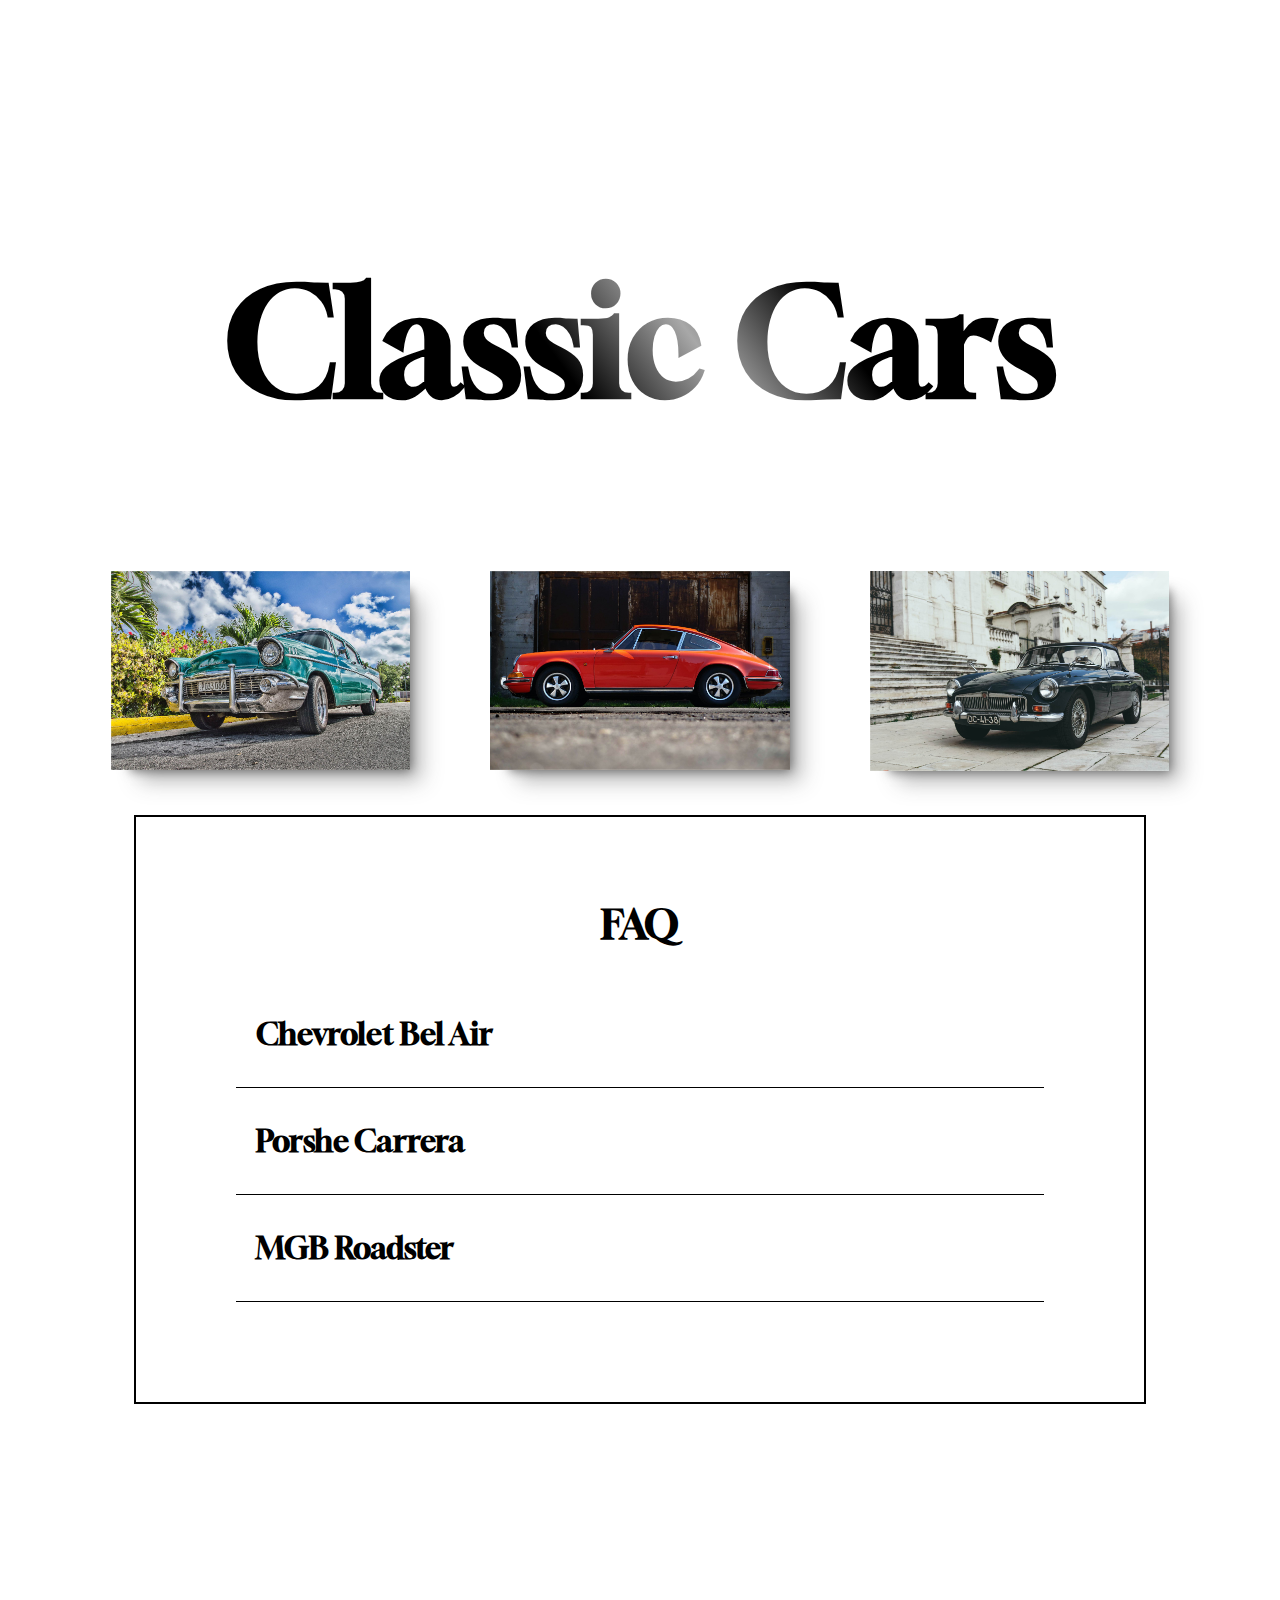
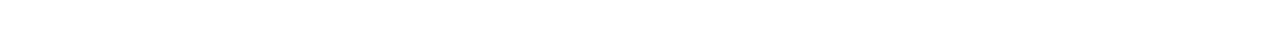
<file: index.html>
<!DOCTYPE html>
<html lang="en">

<head>
  <meta charset="utf-8">
  <title>JQuery Basics</title>
  <link rel="stylesheet" href="style.css">
  <script src="https://code.jquery.com/jquery-3.6.3.min.js"
    integrity="sha256-pvPw+upLPUjgMXY0G+8O0xUf+/Im1MZjXxxgOcBQBXU=" crossorigin="anonymous"></script>
</head>

<body>

  <!--Header decrease in size as the page scrolls down-->
  <div class="container">
    <h1 class="header shine">Classic Cars</h1>
  </div>

  <!--Images-->
  <div class="container">
    <div  id="classicCars" class="row">
      <div class="column">
        <div id="titleOne" class="car-title">
          <h2>Chevrolet Bel Air</h2>
        </div>
        <img src="images/chevy.jpg" alt="Image of a Chevrolet Bel Air">
      </div>
      <div class="column">
        <div id="titleTwo" class="car-title">
          <h2>Porshe Carrera</h2>
        </div>
        <img src="images/porsche.jpg" alt="Image of a Porsche Carrera">
      </div>
      <div class="column">
        <div id="titleThree" class="car-title">
          <h2>MGB Roadster</h2>
        </div>
        <img src="images/mgb.jpg" alt="Image of an MGB Roadster">
      </div>
    </div>
  </div>

  <!--FAQ Sections-->

  <!--Each of these have a slide toggle when clicked on-->
  <div class="container faq">
    <h2>FAQ</h2>
    <!--Panel One Question-->
    <div class="question">
      <h3>Chevrolet Bel Air</h3>
    </div>
    <!--Panel One Answer-->
    <div class="answer">
      Lorem ipsum dolor sit amet, consectetur adipiscing elit,
      sed do eiusmod tempor incididunt ut labore et dolore magna aliqua.
      Ut enim ad minim veniam, quis nostrud exercitation ullamco laboris
      nisi ut aliquip ex ea commodo consequat. Duis aute irure dolor in
      reprehenderit in voluptate velit esse cillum dolore eu fugiat nulla
      pariatur. Excepteur sint occaecat cupidatat non proident, sunt in
      culpa qui officia deserunt mollit anim id est laborum.
    </div>
    <!--Panel Two Question-->
    <div class="question">
      <h3>Porshe Carrera</h3>
    </div>
    <!-- Panel Two Answer-->
    <div class="answer">
      Lorem ipsum dolor sit amet, consectetur adipiscing elit,
      sed do eiusmod tempor incididunt ut labore et dolore magna aliqua.
      Ut enim ad minim veniam, quis nostrud exercitation ullamco laboris
      nisi ut aliquip ex ea commodo consequat. Duis aute irure dolor in
      reprehenderit in voluptate velit esse cillum dolore eu fugiat nulla
      pariatur. Excepteur sint occaecat cupidatat non proident, sunt in
      culpa qui officia deserunt mollit anim id est laborum.
    </div>
    <!--Panel Three Question-->
    <div class="question">
      <h3>MGB Roadster</h3>
    </div>
     <!--Panel Three Answer-->
    <div class="answer">
      Lorem ipsum dolor sit amet, consectetur adipiscing elit,
      sed do eiusmod tempor incididunt ut labore et dolore magna aliqua.
      Ut enim ad minim veniam, quis nostrud exercitation ullamco laboris
      nisi ut aliquip ex ea commodo consequat. Duis aute irure dolor in
      reprehenderit in voluptate velit esse cillum dolore eu fugiat nulla
      pariatur. Excepteur sint occaecat cupidatat non proident, sunt in
      culpa qui officia deserunt mollit anim id est laborum.
    </div>
  </div>
  <script src="script.js"> </script>
</body>

</html>
</file>
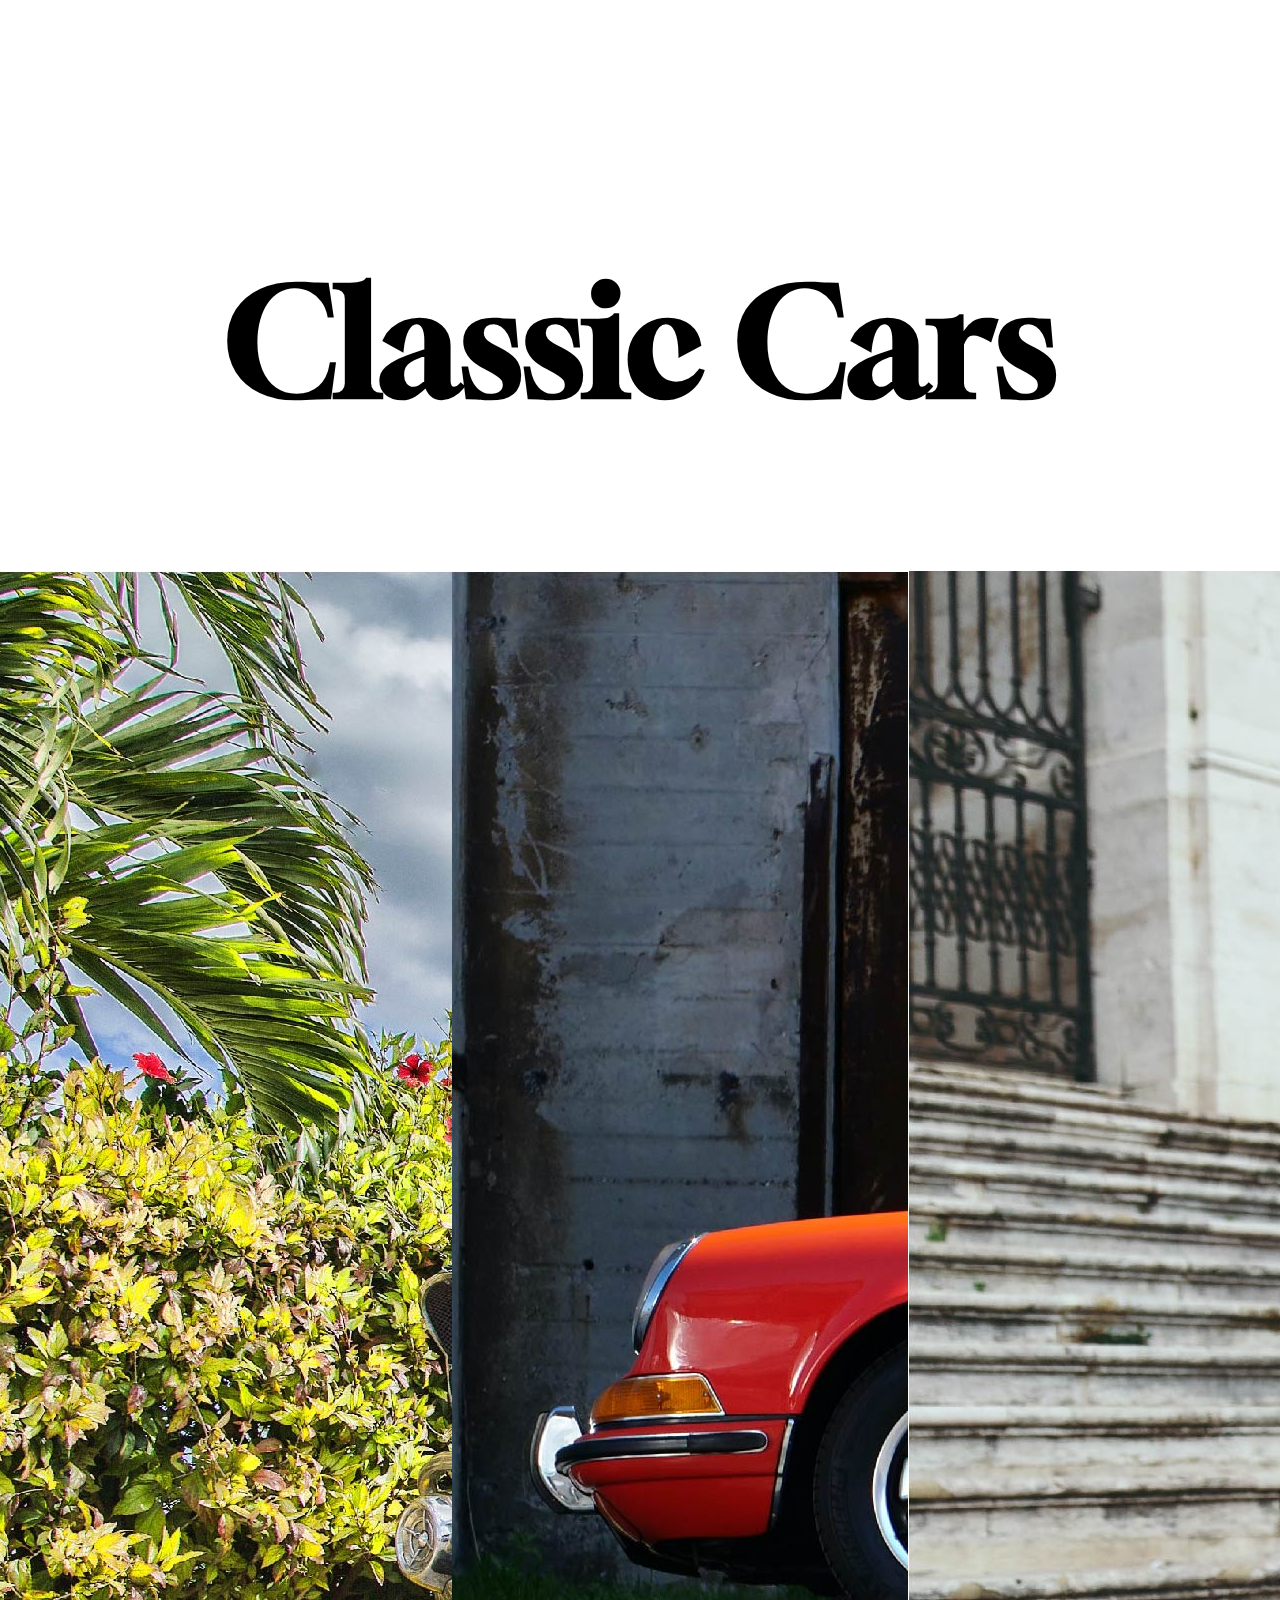
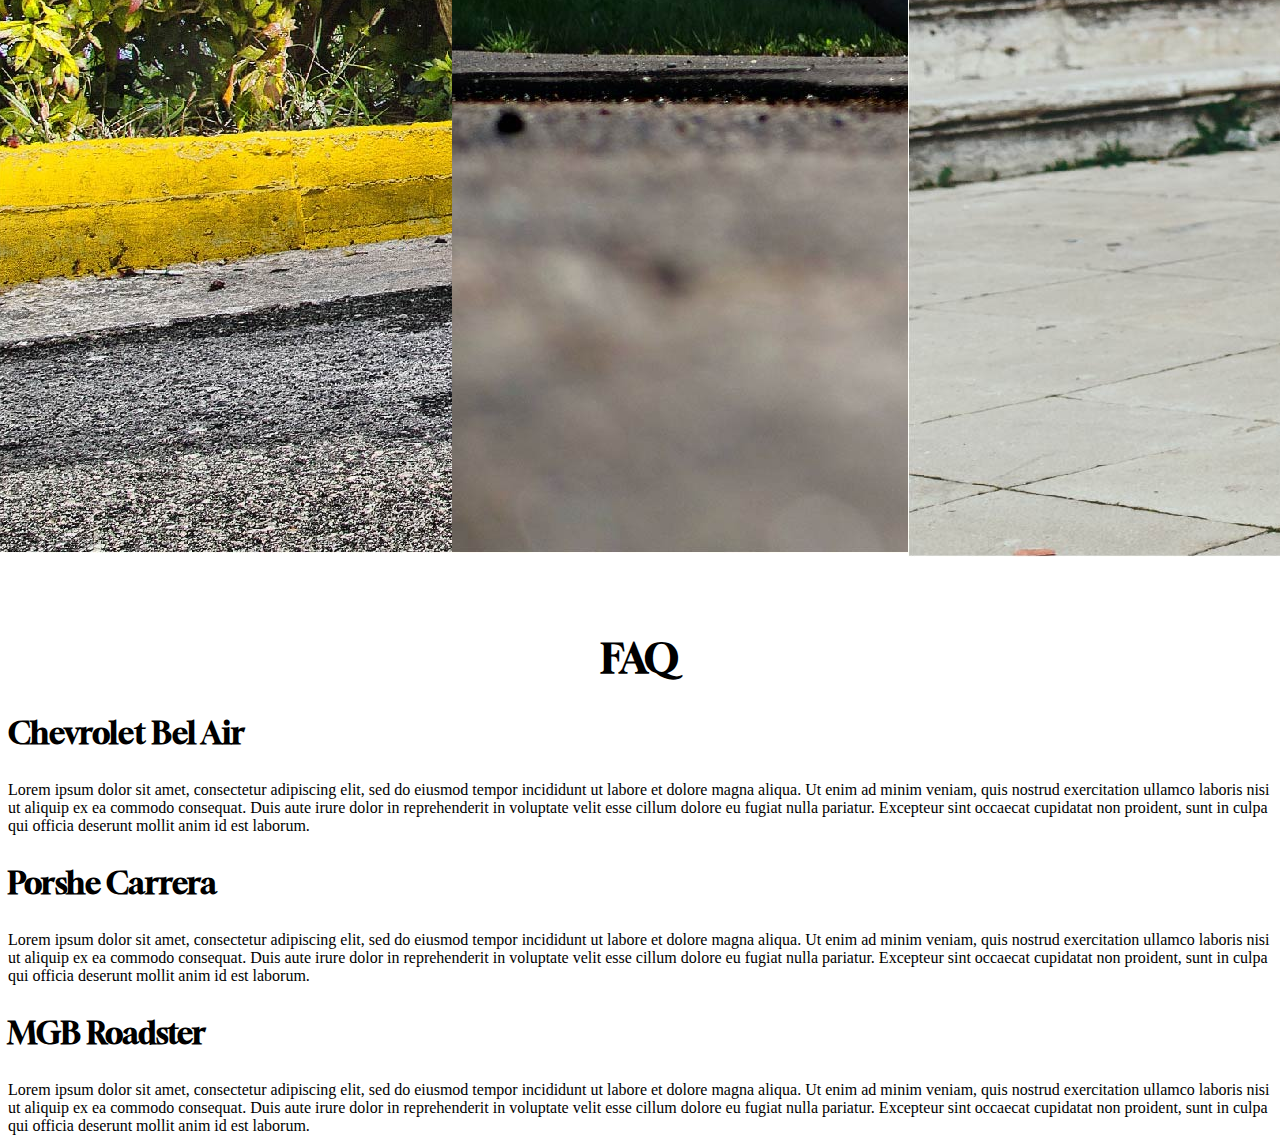
<file: base files/index.html>
<!DOCTYPE html>
<html lang="en">

<head>
  <meta charset="utf-8">
  <title>JQuery Basics</title>
  <link rel="stylesheet" href="style.css">
  <script src="https://code.jquery.com/jquery-3.6.3.min.js"
    integrity="sha256-pvPw+upLPUjgMXY0G+8O0xUf+/Im1MZjXxxgOcBQBXU=" crossorigin="anonymous"></script>
</head>

<body>

  <!--Header decrease in size as the page scrolls down-->
  <div class="container">
    <h1 class="header">Classic Cars</h1>
  </div>

  <!--Images-->
  <div class="container">
    <div class="row">
      <div class="column">
        <div class="car-title">
        </div>
        <img src="images/chevy.jpg" alt="Image of a Chevrolet Bel Air">
      </div>
      <div class="column">
        <div class="car-title">
        </div>
        <img src="images/porsche.jpg" alt="Image of a Porsche Carrera">
      </div>
      <div class="column">
        <div class="car-title">
        </div>
        <img src="images/mgb.jpg" alt="Image of an MGB Roadster">
      </div>
    </div>
  </div>

  <!--FAQ Sections-->

  <!--Each of these have a slide toggle when clicked on-->
  <div class="container">
    <h2>FAQ</h2>
    <!--Panel One Question-->
    <div>
      <h3>Chevrolet Bel Air</h3>
    </div>
    <!--Panel One Answer-->
    <div>
      Lorem ipsum dolor sit amet, consectetur adipiscing elit,
      sed do eiusmod tempor incididunt ut labore et dolore magna aliqua.
      Ut enim ad minim veniam, quis nostrud exercitation ullamco laboris
      nisi ut aliquip ex ea commodo consequat. Duis aute irure dolor in
      reprehenderit in voluptate velit esse cillum dolore eu fugiat nulla
      pariatur. Excepteur sint occaecat cupidatat non proident, sunt in
      culpa qui officia deserunt mollit anim id est laborum.
    </div>
    <!--Panel Two Question-->
    <div>
      <h3>Porshe Carrera</h3>
    </div>
    <!-- Panel Two Answer-->
    <div>
      Lorem ipsum dolor sit amet, consectetur adipiscing elit,
      sed do eiusmod tempor incididunt ut labore et dolore magna aliqua.
      Ut enim ad minim veniam, quis nostrud exercitation ullamco laboris
      nisi ut aliquip ex ea commodo consequat. Duis aute irure dolor in
      reprehenderit in voluptate velit esse cillum dolore eu fugiat nulla
      pariatur. Excepteur sint occaecat cupidatat non proident, sunt in
      culpa qui officia deserunt mollit anim id est laborum.
    </div>
    <!--Panel Three Question-->
    <div>
      <h3>MGB Roadster</h3>
    </div>
     <!--Panel Three Answer-->
    <div>
      Lorem ipsum dolor sit amet, consectetur adipiscing elit,
      sed do eiusmod tempor incididunt ut labore et dolore magna aliqua.
      Ut enim ad minim veniam, quis nostrud exercitation ullamco laboris
      nisi ut aliquip ex ea commodo consequat. Duis aute irure dolor in
      reprehenderit in voluptate velit esse cillum dolore eu fugiat nulla
      pariatur. Excepteur sint occaecat cupidatat non proident, sunt in
      culpa qui officia deserunt mollit anim id est laborum.
    </div>
  </div>
</body>

</html>
</file>
<file: style.css>
@import url('https://fonts.googleapis.com/css2?family=Gloock&display=swap');

:root {
    --main-font: 'Gloock', serif;
}

* {
    box-sizing: border-box;
}

h1,
h2 {
    font-family: var(--main-font);
    text-align: center;
}

h2 {
    font-size: 40px;
}

h3 {
    font-family: var(--main-font);
    font-size: 30px;
    text-align: left;
}

/*HEADER SECTION*/

.shine {
    background-image: linear-gradient(0.15turn,
            #000000 40%,
            #a8a8a8 50%,
            #000000 60%);
    background-clip: text;
    /*vendor prefix - webkit for Safari, Chrome, and newer versions of Opera
    and moz is for Firefox*/
    -webkit-background-clip: text;
    -webkit-text-fill-color: transparent;

}

/*add transition properties in video*/
.header {
    padding-top: 150px;
    font-size: 150px;
    transition: .5s ease;
}

/*Add header-scrolled class in video*/
.header-scrolled {
    font-size: 100px;
    transition: .5s ease;
}

.car-title {
    font-size: 30px;
    display: none;
}

.container {
    width: 100%;
    margin-right: auto;
    margin-left: auto;
}

.row {
    width: 90%;
    display: flex;
    justify-content: center;
    margin-right: auto;
    margin-left: auto;
}

.column {
    width: 33%;
    margin: 40px;
}

img {
    width: 100%;
    height: auto;
    cursor: pointer;
    box-shadow: 20px 20px 20px -9px rgba(60, 60, 60, 0.35),
        10px 10px 10px -9px rgba(0, 0, 0, 0.5);
}

.faq {
    width: 80%;
    padding: 50px 100px 100px;
    border: 2px solid black;
    margin-bottom: 250px;
}

.question {
    padding: 5px 20px;
    border-bottom: 1px solid black;
    cursor: pointer;
}

.answer {
    display: none;
    padding: 40px 20px;
}
</file>
<file: base files/style.css>
@import url('https://fonts.googleapis.com/css2?family=Gloock&display=swap');

:root {
    --main-font: 'Gloock', serif;
}

* {
    box-sizing: border-box;
}

h1,
h2 {
    font-family: var(--main-font);
    text-align: center;
}

h2 {
    font-size: 40px;
}

h3 {
    font-family: var(--main-font);
    font-size: 30px;
    text-align: left;
}

/*HEADER SECTION*/

.header {
    padding-top: 150px;
    font-size: 150px;
}

.car-title {
    font-size: 30px
}

.container {
    width: 100%;
    margin-right: auto;
    margin-left: auto;
}

.row {
    width: 90%;
    display: flex;
    justify-content: center;
    margin-right: auto;
    margin-left: auto;
}

.column {
    width: 33%;
    margin: 40px;
}
</file>
